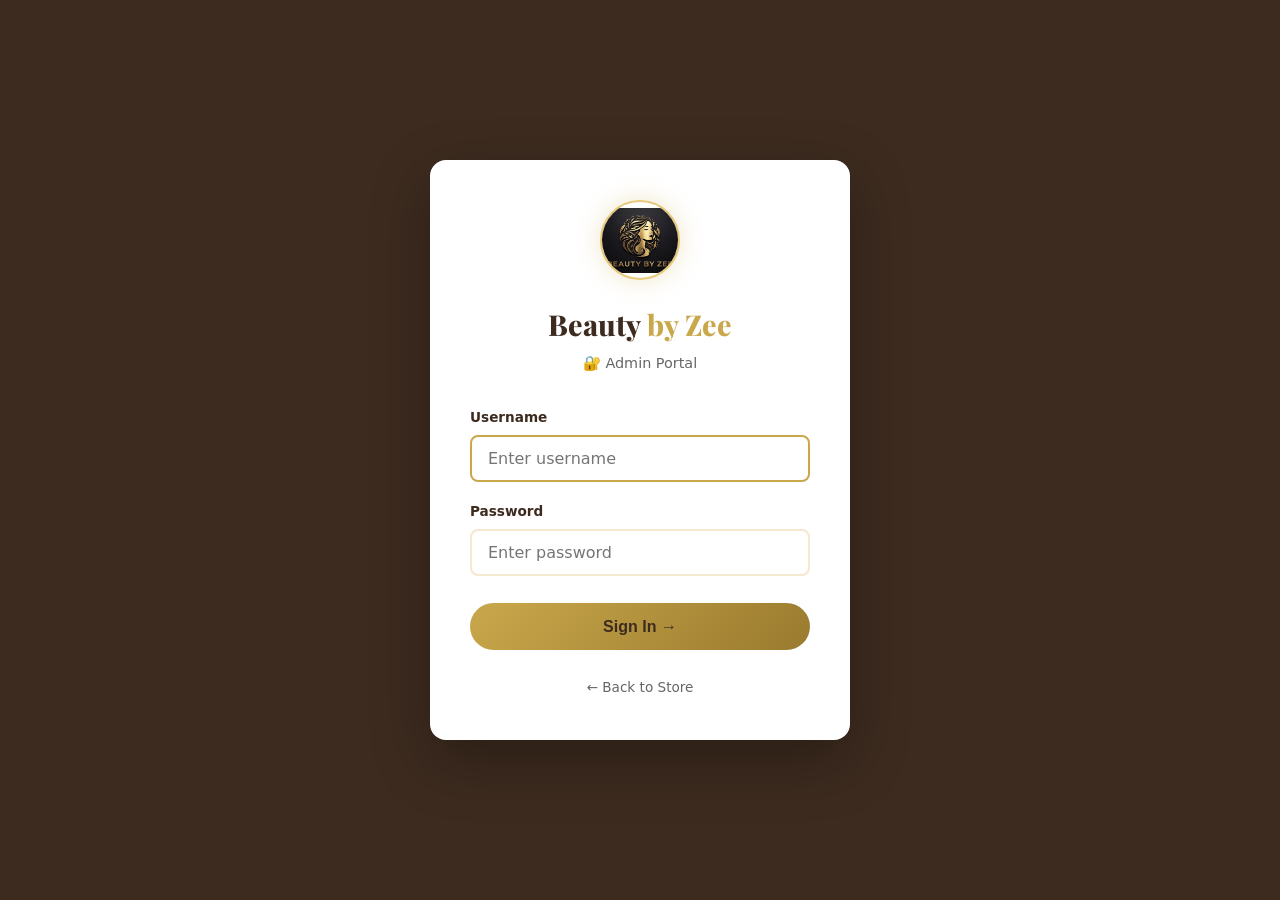
<file: admin/dashboard.html>
<!DOCTYPE html>
<html lang="en">
<head>
  <meta charset="UTF-8">
  <meta name="viewport" content="width=device-width, initial-scale=1.0">
  <title>Admin Dashboard — Beauty by Zee</title>
  <link rel="icon" href="../images/icon-32.png">
  <link rel="stylesheet" href="../css/style.css">
  <link href="https://fonts.googleapis.com/css2?family=Playfair+Display:wght@700;800&display=swap" rel="stylesheet">
  <style>
    .supabase-status {
      display: inline-flex; align-items: center; gap: 0.4rem;
      font-size: 0.8rem; padding: 0.3rem 0.8rem;
      border-radius: 20px; font-weight: 600;
    }
    .status-local { background:#fff3cd;color:#856404; }
    .status-cloud { background:#d4edda;color:#155724; }
    .status-dot   { width:8px;height:8px;border-radius:50%;background:currentColor; }

    /* TABS */
    .admin-tabs { display:flex;gap:0;border-bottom:2px solid rgba(201,168,76,0.3);margin-bottom:1.5rem; }
    .admin-tab {
      padding:0.75rem 1.4rem;cursor:pointer;font-weight:600;font-size:0.9rem;
      color:var(--text-light);border:none;background:none;
      border-bottom:3px solid transparent;margin-bottom:-2px;transition:all 0.2s;
    }
    .admin-tab.active { color:var(--gold-dark);border-bottom-color:var(--gold-dark); }
    .admin-tab:hover:not(.active) { color:var(--brown); }
    .tab-panel { display:none; }
    .tab-panel.active { display:block; }

    /* PRODUCT MANAGE CARDS */
    .manage-grid { display:flex;flex-direction:column;gap:0.8rem; }
    .manage-card {
      display:flex;align-items:center;gap:1rem;
      background:#fff;border:1px solid rgba(201,168,76,0.2);
      border-radius:12px;padding:0.8rem 1rem;
    }
    .manage-card img {
      width:68px;height:68px;object-fit:cover;border-radius:8px;flex-shrink:0;
      background:#f0e8d8;
    }
    .manage-card .mc-info { flex:1;min-width:0; }
    .manage-card .mc-name { font-weight:700;font-size:0.9rem;color:var(--brown); }
    .manage-card .mc-meta { font-size:0.75rem;color:var(--text-light);margin-top:0.15rem; }
    .manage-card .mc-price { font-size:0.82rem;font-weight:700;color:var(--gold-dark);margin-top:0.2rem; }
    .mc-actions { display:flex;flex-direction:column;gap:0.4rem;flex-shrink:0; }
    .btn-edit {
      background:#fff8e8;border:1px solid rgba(201,168,76,0.4);color:var(--brown);
      border-radius:7px;padding:0.35rem 0.7rem;font-size:0.78rem;cursor:pointer;font-weight:600;
    }
    .btn-edit:hover { background:#fdf0d0; }
    .btn-del {
      background:#fff0f0;border:1px solid #ffcccc;color:#c0392b;
      border-radius:7px;padding:0.35rem 0.7rem;font-size:0.78rem;cursor:pointer;font-weight:600;
    }
    .btn-del:hover { background:#ffe0e0; }
    .default-tag {
      font-size:0.65rem;background:rgba(201,168,76,0.15);color:var(--gold-dark);
      border-radius:4px;padding:0.1rem 0.4rem;font-weight:600;margin-left:0.4rem;
    }

    /* EDIT MODAL */
    .edit-modal-overlay {
      position:fixed;inset:0;background:rgba(0,0,0,0.6);z-index:1000;
      display:none;align-items:center;justify-content:center;padding:1rem;
    }
    .edit-modal-overlay.open { display:flex; }
    .edit-modal {
      background:#fff;border-radius:16px;padding:1.5rem;width:100%;max-width:520px;
      max-height:90vh;overflow-y:auto;
    }
    .edit-modal h3 {
      font-family:'Playfair Display',serif;color:var(--brown);
      margin-bottom:1.2rem;font-size:1.1rem;
    }
    .form-field { display:flex;flex-direction:column;gap:0.3rem;margin-bottom:0.9rem; }
    .form-field label { font-size:0.8rem;font-weight:600;color:var(--text-light); }
    .form-field input,.form-field select,.form-field textarea {
      padding:0.6rem 0.9rem;border:1.5px solid rgba(201,168,76,0.3);
      border-radius:8px;font-size:0.9rem;color:var(--brown);background:#fdf6ec;
      transition:border 0.2s;font-family:inherit;width:100%;box-sizing:border-box;
    }
    .form-field input:focus,.form-field select:focus,.form-field textarea:focus {
      outline:none;border-color:var(--gold-dark);
    }
    .form-field textarea { resize:vertical;min-height:70px; }
    .form-row { display:grid;grid-template-columns:1fr 1fr;gap:1rem; }
    @media(max-width:500px){.form-row{grid-template-columns:1fr;}}

    /* image upload in modal */
    .upload-area {
      border:2px dashed rgba(201,168,76,0.4);border-radius:12px;padding:1rem;
      text-align:center;cursor:pointer;transition:all 0.2s;background:#fdf6ec;position:relative;
    }
    .upload-area:hover,.upload-area.drag-over{border-color:var(--gold-dark);background:#fdf0d8;}
    .upload-area input[type=file]{position:absolute;inset:0;opacity:0;cursor:pointer;width:100%;height:100%;}
    .upload-preview{width:100%;max-height:160px;object-fit:cover;border-radius:8px;display:none;margin-top:0.6rem;}
    .upload-progress{height:4px;background:rgba(201,168,76,0.2);border-radius:2px;margin-top:0.6rem;display:none;overflow:hidden;}
    .upload-progress-bar{height:100%;background:var(--gold-dark);border-radius:2px;transition:width 0.3s;width:0%;}
    .upload-status{font-size:0.78rem;margin-top:0.3rem;display:none;}

    .modal-btns { display:flex;gap:0.8rem;margin-top:1rem; }
    .btn-save-edit {
      flex:1;background:linear-gradient(135deg,var(--gold-dark),#e8c97a);
      color:#fff;border:none;padding:0.75rem 1rem;border-radius:25px;
      font-weight:700;font-size:0.95rem;cursor:pointer;
    }
    .btn-save-edit:disabled{opacity:0.5;cursor:not-allowed;}
    .btn-cancel-edit {
      flex:0 0 auto;background:#f5f5f5;border:none;padding:0.75rem 1.2rem;
      border-radius:25px;font-weight:600;font-size:0.9rem;cursor:pointer;color:#666;
    }

    /* ADD PRODUCT FORM */
    .add-product-form {
      background:#fff;border:1px solid rgba(201,168,76,0.25);
      border-radius:16px;padding:1.5rem;margin-bottom:1.5rem;
    }
    .add-product-form h3 {
      font-family:'Playfair Display',serif;color:var(--brown);
      margin-bottom:1.2rem;font-size:1.1rem;
    }
    .btn-add-product {
      background:linear-gradient(135deg,var(--gold-dark),#e8c97a);
      color:#fff;border:none;padding:0.75rem 2rem;
      border-radius:25px;font-weight:700;font-size:0.95rem;
      cursor:pointer;transition:opacity 0.2s;width:100%;margin-top:0.5rem;
    }
    .btn-add-product:hover{opacity:0.9;}
    .btn-add-product:disabled{opacity:0.5;cursor:not-allowed;}

    .admin-saved-msg {
      padding:0.8rem 1rem;border-radius:10px;margin-bottom:1rem;
      display:none;font-size:0.9rem;font-weight:600;
    }
    .admin-dash-logo{display:flex;align-items:center;gap:0.8rem;}
    .admin-dash-logo img{width:42px;height:42px;border-radius:50%;object-fit:contain;}
  </style>
</head>
<body>

<div class="admin-dash">
  <div class="admin-topbar">
    <div class="admin-dash-logo" style="margin:0">
      <img src="../images/logo.jpg" alt="Logo">
      <span style="color:#c9a84c;font-size:1rem;font-family:'Playfair Display',serif">Admin Dashboard</span>
    </div>
    <div style="display:flex;align-items:center;gap:0.8rem;flex-wrap:wrap">
      <span class="supabase-status" id="syncStatus"><span class="status-dot"></span> Loading...</span>
      <a href="../index.html" target="_blank" style="color:rgba(255,255,255,0.7);font-size:0.82rem;text-decoration:none">View Store ↗</a>
      <button class="admin-logout" id="logoutBtn">Logout</button>
    </div>
  </div>

  <div class="admin-content">
    <div class="admin-title">Manage Store</div>
    <div id="savedMsg" class="admin-saved-msg"></div>

    <div class="admin-tabs">
      <button class="admin-tab active" data-tab="manage">🛍 All Products</button>
      <button class="admin-tab" data-tab="add">➕ Add Product</button>
      <button class="admin-tab" data-tab="menu">🖼 Menu Generator</button>
    </div>

    <!-- ===== TAB: ALL PRODUCTS ===== -->
    <div class="tab-panel active" id="tab-manage">
      <div class="admin-subtitle" style="margin-bottom:1rem">
        Edit name, description, price, image or badge — or delete any product. Changes sync to all customers.
      </div>
      <div style="margin-bottom:1rem">
        <button class="save-btn" id="savePricesBtn">💾 Save All Prices</button>
      </div>
      <div class="manage-grid" id="manageGrid"></div>
    </div>

    <!-- ===== TAB: ADD PRODUCT ===== -->
    <div class="tab-panel" id="tab-add">
      <div class="add-product-form">
        <h3>➕ Add New Product</h3>
        <div class="form-row">
          <div class="form-field">
            <label>Product Name *</label>
            <input type="text" id="newName" placeholder="e.g. Rose Hip Oil">
          </div>
          <div class="form-field">
            <label>Category *</label>
            <select id="newCategory">
              <option value="">Select category…</option>
              <option>Face Care</option>
              <option>Body Care</option>
              <option>Natural Rituals</option>
              <option>Sets & Combos</option>
            </select>
          </div>
        </div>
        <div class="form-field">
          <label>Description</label>
          <textarea id="newDesc" placeholder="Short product description…"></textarea>
        </div>
        <div class="form-row">
          <div class="form-field">
            <label>Price (₦)</label>
            <input type="number" id="newPrice" placeholder="0" min="0" step="50">
          </div>
          <div class="form-field">
            <label>Badge (optional)</label>
            <input type="text" id="newBadge" placeholder="e.g. New, Bestseller">
          </div>
        </div>
        <div class="form-field">
          <label>Product Image *</label>
          <div class="upload-area" id="addUploadArea">
            <input type="file" id="addImageFile" accept="image/*">
            <div>📷</div>
            <p style="font-size:0.85rem;color:var(--text-light);margin:0.3rem 0 0">Click or drag & drop image</p>
            <p style="font-size:0.75rem;color:#aaa;margin:0.2rem 0 0">Auto-optimized via Cloudinary</p>
            <img class="upload-preview" id="addUploadPreview" alt="Preview">
            <div class="upload-progress" id="addUploadProgress"><div class="upload-progress-bar" id="addUploadBar"></div></div>
            <div class="upload-status" id="addUploadStatus"></div>
          </div>
        </div>
        <button class="btn-add-product" id="addProductBtn">➕ Add Product to Store</button>
      </div>
    </div>

    <!-- ===== TAB: MENU GENERATOR ===== -->
    <div class="tab-panel" id="tab-menu">
      <div class="admin-subtitle" style="margin-bottom:1rem">
        Generate a branded menu image with current prices — ready to post on WhatsApp Status or Instagram.
      </div>
      <div style="display:flex;gap:0.8rem;flex-wrap:wrap;margin-bottom:1.2rem;align-items:center">
        <button class="save-btn" id="generateMenuBtn" style="margin:0">🎨 Generate Menu Image</button>
        <a id="downloadMenuBtn" style="display:none;padding:0.6rem 1.2rem;border-radius:25px;background:linear-gradient(135deg,#2ecc71,#27ae60);color:#fff;font-weight:700;font-size:0.88rem;text-decoration:none;cursor:pointer">⬇️ Download Image</a>
      </div>
      <div id="menuPreviewWrap" style="display:none;max-width:480px">
        <p style="font-size:0.82rem;color:var(--text-light);margin-bottom:0.6rem">Preview — tap & hold on mobile to save, or click Download:</p>
        <canvas id="menuCanvas" style="width:100%;border-radius:12px;box-shadow:0 4px 20px rgba(0,0,0,0.15)"></canvas>
      </div>
    </div>

  </div>
</div>

<!-- ===== EDIT MODAL ===== -->
<div class="edit-modal-overlay" id="editModal">
  <div class="edit-modal">
    <h3 id="editModalTitle">✏️ Edit Product</h3>
    <input type="hidden" id="editId">
    <input type="hidden" id="editIsDefault">

    <div class="form-row">
      <div class="form-field">
        <label>Product Name *</label>
        <input type="text" id="editName" placeholder="Product name">
      </div>
      <div class="form-field">
        <label>Category *</label>
        <select id="editCategory">
          <option value="">Select…</option>
          <option>Face Care</option>
          <option>Body Care</option>
          <option>Natural Rituals</option>
          <option>Sets & Combos</option>
        </select>
      </div>
    </div>
    <div class="form-field">
      <label>Description</label>
      <textarea id="editDesc" placeholder="Description…"></textarea>
    </div>
    <div class="form-row">
      <div class="form-field">
        <label>Price (₦)</label>
        <input type="number" id="editPrice" placeholder="0" min="0" step="50">
      </div>
      <div class="form-field">
        <label>Badge (optional)</label>
        <input type="text" id="editBadge" placeholder="e.g. New">
      </div>
    </div>
    <div class="form-field">
      <label>Product Image (upload new to replace)</label>
      <div class="upload-area" id="editUploadArea">
        <input type="file" id="editImageFile" accept="image/*">
        <img id="editCurrentImg" style="width:100%;max-height:140px;object-fit:cover;border-radius:8px;display:block;margin-bottom:0.5rem" alt="Current image">
        <p style="font-size:0.8rem;color:var(--text-light);margin:0">Click to replace image</p>
        <div class="upload-progress" id="editUploadProgress"><div class="upload-progress-bar" id="editUploadBar"></div></div>
        <div class="upload-status" id="editUploadStatus"></div>
      </div>
    </div>

    <div class="modal-btns">
      <button class="btn-cancel-edit" onclick="closeEditModal()">Cancel</button>
      <button class="btn-save-edit" id="saveEditBtn">💾 Save Changes</button>
    </div>
  </div>
</div>

<script src="../data/products.js"></script>
<script src="../js/supabase.js"></script>
<script>
  if (localStorage.getItem('bbz_admin') !== 'true') window.location.href = 'login.html';
  document.getElementById('logoutBtn').addEventListener('click', () => {
    localStorage.removeItem('bbz_admin');
    window.location.href = 'login.html';
  });

  const statusEl = document.getElementById('syncStatus');
  if (SupabaseManager.isConfigured()) {
    statusEl.innerHTML = '<span class="status-dot"></span> ☁️ Cloud Sync Active';
    statusEl.className = 'supabase-status status-cloud';
  } else {
    statusEl.innerHTML = '<span class="status-dot"></span> Local Only';
    statusEl.className = 'supabase-status status-local';
  }

  // TABS
  document.querySelectorAll('.admin-tab').forEach(tab => {
    tab.addEventListener('click', () => {
      document.querySelectorAll('.admin-tab').forEach(t => t.classList.remove('active'));
      document.querySelectorAll('.tab-panel').forEach(p => p.classList.remove('active'));
      tab.classList.add('active');
      document.getElementById('tab-' + tab.dataset.tab).classList.add('active');
    });
  });

  let savedPrices = {};
  let customProducts = [];   // extra products added by admin
  let deletedDefaults = [];  // ids of default products hidden

  async function init() {
    [savedPrices, customProducts] = await Promise.all([
      SupabaseManager.loadPrices(),
      SupabaseManager.loadCustomProducts()
    ]);
    // load deleted defaults list
    try { deletedDefaults = JSON.parse(localStorage.getItem('bbz_deleted_defaults') || '[]'); } catch { deletedDefaults = []; }
    renderManageGrid();
  }

  // ===== ALL PRODUCTS GRID =====
  function allProducts() {
    const overrideIds = new Set(customProducts.filter(p => p._overridesDefault).map(p => p.id));
    const defaults = DEFAULT_PRODUCTS.filter(p => !deletedDefaults.includes(p.id) && !overrideIds.has(p.id));
    return [...defaults, ...customProducts];
  }

  function renderManageGrid() {
    const grid = document.getElementById('manageGrid');
    const products = allProducts();
    if (products.length === 0) {
      grid.innerHTML = '<div style="text-align:center;padding:2rem;color:var(--text-light)">No products. Add some!</div>';
      return;
    }
    grid.innerHTML = products.map(p => {
      const isDefault = DEFAULT_PRODUCTS.some(d => d.id === p.id);
      const price = savedPrices[p.id] !== undefined ? savedPrices[p.id] : (p.price || 0);
      return `
      <div class="manage-card" id="mc-${p.id}">
        <img src="${p.image}" alt="${p.name}" onerror="this.src='../images/placeholder.jpg'">
        <div class="mc-info">
          <div class="mc-name">${p.name}${isDefault ? '<span class="default-tag">default</span>' : ''}</div>
          <div class="mc-meta">${p.category}${p.badge ? ' · ' + p.badge : ''}</div>
          <div class="mc-price">${price > 0 ? '₦' + Number(price).toLocaleString() : 'Price on request'}</div>
        </div>
        <div class="mc-actions">
          <button class="btn-edit" onclick="openEditModal(${p.id})">✏️ Edit</button>
          <button class="btn-del" onclick="deleteProduct(${p.id}, ${isDefault})">🗑 Delete</button>
        </div>
      </div>`;
    }).join('');
  }

  // Quick save all prices from price inputs (if shown)
  document.getElementById('savePricesBtn').addEventListener('click', async () => {
    const btn = document.getElementById('savePricesBtn');
    btn.textContent = '⏳ Saving…'; btn.disabled = true;
    const result = await SupabaseManager.savePrices(savedPrices);
    showMsg(result.ok, result.msg);
    btn.textContent = '💾 Save All Prices'; btn.disabled = false;
  });

  // ===== EDIT MODAL =====
  let editImageUrl = '';

  window.openEditModal = function(id) {
    const p = allProducts().find(x => x.id === id);
    if (!p) return;
    const price = savedPrices[p.id] !== undefined ? savedPrices[p.id] : (p.price || 0);
    const isDefault = DEFAULT_PRODUCTS.some(d => d.id === p.id);

    document.getElementById('editId').value = id;
    document.getElementById('editIsDefault').value = isDefault ? '1' : '0';
    document.getElementById('editModalTitle').textContent = '✏️ Edit: ' + p.name;
    document.getElementById('editName').value = p.name;
    document.getElementById('editCategory').value = p.category;
    document.getElementById('editDesc').value = p.description || '';
    document.getElementById('editPrice').value = price || '';
    document.getElementById('editBadge').value = p.badge || '';
    document.getElementById('editCurrentImg').src = p.image;
    document.getElementById('editUploadProgress').style.display = 'none';
    document.getElementById('editUploadStatus').style.display = 'none';
    editImageUrl = p.image; // start with current image

    document.getElementById('editModal').classList.add('open');
    document.body.style.overflow = 'hidden';
  };

  window.closeEditModal = function() {
    document.getElementById('editModal').classList.remove('open');
    document.body.style.overflow = '';
  };

  // Replace image in edit modal
  document.getElementById('editImageFile').addEventListener('change', function() {
    if (this.files[0]) uploadEditImage(this.files[0]);
  });

  async function uploadEditImage(file) {
    const progress = document.getElementById('editUploadProgress');
    const bar = document.getElementById('editUploadBar');
    const status = document.getElementById('editUploadStatus');
    progress.style.display = 'block'; status.style.display = 'block';
    status.style.color = '#856404'; status.textContent = '⏳ Uploading…';
    editImageUrl = '';
    try {
      const result = await SupabaseManager.uploadImage(file, pct => { bar.style.width = pct + '%'; });
      editImageUrl = result.url;
      document.getElementById('editCurrentImg').src = editImageUrl;
      bar.style.width = '100%';
      status.style.color = '#155724'; status.textContent = '✅ Image updated!';
    } catch(e) {
      status.style.color = '#721c24'; status.textContent = '❌ ' + e.message;
    }
  }

  document.getElementById('saveEditBtn').addEventListener('click', async () => {
    const id = parseInt(document.getElementById('editId').value);
    const isDefault = document.getElementById('editIsDefault').value === '1';
    const name = document.getElementById('editName').value.trim();
    const category = document.getElementById('editCategory').value;
    const desc = document.getElementById('editDesc').value.trim();
    const price = parseFloat(document.getElementById('editPrice').value) || 0;
    const badge = document.getElementById('editBadge').value.trim() || null;

    if (!name) return showMsg(false, 'Please enter a product name.');
    if (!category) return showMsg(false, 'Please select a category.');

    const btn = document.getElementById('saveEditBtn');
    btn.disabled = true; btn.textContent = '⏳ Saving…';

    // Update price
    savedPrices[id] = price;

    if (isDefault) {
      // Store default overrides in customProducts (use same id to override)
      const existingOverride = customProducts.findIndex(p => p.id === id);
      const updated = { id, name, description: desc, category, image: editImageUrl, price, badge, _overridesDefault: true };
      if (existingOverride >= 0) customProducts[existingOverride] = updated;
      else customProducts.push(updated);
    } else {
      const idx = customProducts.findIndex(p => p.id === id);
      if (idx >= 0) customProducts[idx] = { ...customProducts[idx], name, description: desc, category, image: editImageUrl, price, badge };
    }

    const [pr, cr] = await Promise.all([
      SupabaseManager.savePrices(savedPrices),
      SupabaseManager.saveCustomProducts(customProducts)
    ]);

    closeEditModal();
    showMsg(pr.ok, `"${name}" updated! ✅`);
    renderManageGrid();
    btn.disabled = false; btn.textContent = '💾 Save Changes';
  });

  // ===== DELETE PRODUCT =====
  window.deleteProduct = async function(id, isDefault) {
    const p = allProducts().find(x => x.id === id);
    if (!confirm(`Remove "${p?.name}" from your store?`)) return;

    if (isDefault) {
      // Hide default product
      deletedDefaults.push(id);
      try { localStorage.setItem('bbz_deleted_defaults', JSON.stringify(deletedDefaults)); } catch {}
      // Also remove any override
      customProducts = customProducts.filter(p => p.id !== id);
    } else {
      customProducts = customProducts.filter(p => p.id !== id);
    }
    delete savedPrices[id];

    await Promise.all([
      SupabaseManager.savePrices(savedPrices),
      SupabaseManager.saveCustomProducts(customProducts)
    ]);

    showMsg(true, 'Product removed from store.');
    renderManageGrid();
  };

  // ===== ADD NEW PRODUCT =====
  let addImageUrl = '';

  document.getElementById('addImageFile').addEventListener('change', function() {
    if (this.files[0]) {
      const reader = new FileReader();
      reader.onload = e => {
        const prev = document.getElementById('addUploadPreview');
        prev.src = e.target.result; prev.style.display = 'block';
      };
      reader.readAsDataURL(this.files[0]);
      uploadAddImage(this.files[0]);
    }
  });

  async function uploadAddImage(file) {
    const progress = document.getElementById('addUploadProgress');
    const bar = document.getElementById('addUploadBar');
    const status = document.getElementById('addUploadStatus');
    progress.style.display = 'block'; status.style.display = 'block';
    status.style.color = '#856404'; status.textContent = '⏳ Uploading…';
    addImageUrl = '';
    try {
      const result = await SupabaseManager.uploadImage(file, pct => { bar.style.width = pct + '%'; });
      addImageUrl = result.url;
      bar.style.width = '100%';
      status.style.color = '#155724'; status.textContent = '✅ Image uploaded!';
    } catch(e) {
      status.style.color = '#721c24'; status.textContent = '❌ ' + e.message;
    }
  }

  document.getElementById('addProductBtn').addEventListener('click', async () => {
    const name = document.getElementById('newName').value.trim();
    const category = document.getElementById('newCategory').value;
    const desc = document.getElementById('newDesc').value.trim();
    const price = parseFloat(document.getElementById('newPrice').value) || 0;
    const badge = document.getElementById('newBadge').value.trim() || null;

    if (!name) return showMsg(false, 'Please enter a product name.');
    if (!category) return showMsg(false, 'Please select a category.');
    if (!addImageUrl) return showMsg(false, 'Please upload a product image first.');

    const btn = document.getElementById('addProductBtn');
    btn.disabled = true; btn.textContent = '⏳ Adding…';

    const newId = Date.now();
    customProducts.push({ id: newId, name, description: desc, category, image: addImageUrl, price, badge });
    savedPrices[newId] = price;

    const [pr, cr] = await Promise.all([
      SupabaseManager.savePrices(savedPrices),
      SupabaseManager.saveCustomProducts(customProducts)
    ]);

    if (cr.ok) {
      showMsg(true, `"${name}" added to store! ✅`);
      document.getElementById('newName').value = '';
      document.getElementById('newCategory').value = '';
      document.getElementById('newDesc').value = '';
      document.getElementById('newPrice').value = '';
      document.getElementById('newBadge').value = '';
      document.getElementById('addUploadPreview').style.display = 'none';
      document.getElementById('addUploadProgress').style.display = 'none';
      document.getElementById('addUploadStatus').style.display = 'none';
      document.getElementById('addImageFile').value = '';
      addImageUrl = '';
      renderManageGrid();
      // Switch to manage tab
      document.querySelectorAll('.admin-tab').forEach(t => t.classList.remove('active'));
      document.querySelectorAll('.tab-panel').forEach(p => p.classList.remove('active'));
      document.querySelector('[data-tab="manage"]').classList.add('active');
      document.getElementById('tab-manage').classList.add('active');
    } else {
      showMsg(false, cr.msg);
    }
    btn.disabled = false; btn.textContent = '➕ Add Product to Store';
    window.scrollTo({ top: 0, behavior: 'smooth' });
  });

  // ESC closes modal
  document.addEventListener('keydown', e => { if (e.key === 'Escape') closeEditModal(); });
  document.getElementById('editModal').addEventListener('click', e => {
    if (e.target === document.getElementById('editModal')) closeEditModal();
  });

  function showMsg(ok, msg) {
    const el = document.getElementById('savedMsg');
    el.textContent = (ok ? '✅ ' : '⚠️ ') + msg;
    el.style.display = 'block';
    el.style.background = ok ? '#d4edda' : '#fff3cd';
    el.style.color = ok ? '#155724' : '#856404';
    clearTimeout(el._t);
    el._t = setTimeout(() => { el.style.display = 'none'; }, 5000);
  }

  init();

  // ===== MENU GENERATOR =====
  document.getElementById('generateMenuBtn').addEventListener('click', generateMenu);

  function generateMenu() {
    const products = allProducts();
    const prices = savedPrices;

    // Group by category
    const categories = {};
    products.forEach(p => {
      const price = prices[p.id] !== undefined ? prices[p.id] : (p.price || 0);
      if (!categories[p.category]) categories[p.category] = [];
      categories[p.category].push({ name: p.name, price });
    });

    const canvas = document.getElementById('menuCanvas');
    const W = 1080;
    const PAD = 70;           // side padding
    const HEADER_H = 260;     // logo + brand + tagline + divider
    const CAT_LABEL_H = 70;   // height for each category label block
    const ITEM_H = 56;        // height per item row
    const CAT_BOTTOM_GAP = 24;// gap after last item in a category
    const FOOTER_H = 150;     // footer area height
    const TOP_PAD = 30;

    // Calculate total height precisely
    let contentH = 0;
    const catKeys = Object.keys(categories);
    catKeys.forEach(cat => {
      contentH += CAT_LABEL_H;
      contentH += categories[cat].length * ITEM_H;
      contentH += CAT_BOTTOM_GAP;
    });
    const H = TOP_PAD + HEADER_H + contentH + FOOTER_H;

    canvas.width = W;
    canvas.height = H;
    const ctx = canvas.getContext('2d');

    // Background gradient
    const bg = ctx.createLinearGradient(0, 0, 0, H);
    bg.addColorStop(0, '#1a0f08');
    bg.addColorStop(0.4, '#3d2b1f');
    bg.addColorStop(1, '#1a0f08');
    ctx.fillStyle = bg;
    ctx.fillRect(0, 0, W, H);

    // Top gold border
    ctx.fillStyle = '#c9a84c';
    ctx.fillRect(0, 0, W, 5);
    ctx.fillRect(0, H - 5, W, 5);

    // Decorative gold corner lines
    const drawCorner = (x, y, dx, dy) => {
      ctx.strokeStyle = 'rgba(201,168,76,0.5)';
      ctx.lineWidth = 2;
      ctx.beginPath(); ctx.moveTo(x, y); ctx.lineTo(x + dx * 60, y); ctx.stroke();
      ctx.beginPath(); ctx.moveTo(x, y); ctx.lineTo(x, y + dy * 60); ctx.stroke();
    };
    drawCorner(20, 20, 1, 1); drawCorner(W-20, 20, -1, 1);
    drawCorner(20, H-20, 1, -1); drawCorner(W-20, H-20, -1, -1);

    // ---- HEADER ----
    // Logo circle placeholder
    ctx.save();
    ctx.beginPath();
    ctx.arc(W/2, 85, 55, 0, Math.PI * 2);
    ctx.fillStyle = 'rgba(201,168,76,0.15)';
    ctx.fill();
    ctx.strokeStyle = '#c9a84c';
    ctx.lineWidth = 2.5;
    ctx.stroke();
    ctx.restore();

    // Load logo image
    const logoImg = new Image();
    logoImg.crossOrigin = 'anonymous';
    logoImg.src = '../images/logo.jpg';

    const drawAll = () => {
      ctx.clearRect(0, 0, W, H);

      // ---- BACKGROUND ----
      const bg = ctx.createLinearGradient(0, 0, 0, H);
      bg.addColorStop(0,   '#1a0f08');
      bg.addColorStop(0.5, '#2e1e12');
      bg.addColorStop(1,   '#1a0f08');
      ctx.fillStyle = bg;
      ctx.fillRect(0, 0, W, H);

      // Gold border top/bottom
      ctx.fillStyle = '#c9a84c';
      ctx.fillRect(0, 0, W, 6);
      ctx.fillRect(0, H - 6, W, 6);

      // Corner accents
      const corner = (x, y, sx, sy) => {
        ctx.strokeStyle = 'rgba(201,168,76,0.45)';
        ctx.lineWidth = 2.5;
        ctx.beginPath(); ctx.moveTo(x, y); ctx.lineTo(x + sx*80, y); ctx.stroke();
        ctx.beginPath(); ctx.moveTo(x, y); ctx.lineTo(x, y + sy*80); ctx.stroke();
      };
      corner(22, 22, 1, 1); corner(W-22, 22, -1, 1);
      corner(22, H-22, 1, -1); corner(W-22, H-22, -1, -1);

      // ---- HEADER: Logo circle ----
      const logoY = TOP_PAD + 68;
      ctx.save();
      ctx.beginPath();
      ctx.arc(W/2, logoY, 60, 0, Math.PI*2);
      ctx.strokeStyle = '#c9a84c';
      ctx.lineWidth = 3;
      ctx.stroke();
      // Try clip & draw logo (already loaded)
      ctx.beginPath();
      ctx.arc(W/2, logoY, 57, 0, Math.PI*2);
      ctx.clip();
      try { ctx.drawImage(logoImg, W/2-57, logoY-57, 114, 114); } catch(e) {}
      ctx.restore();

      // Brand name
      ctx.fillStyle = '#c9a84c';
      ctx.font = 'bold 68px Georgia, serif';
      ctx.textAlign = 'center';
      ctx.fillText('Beauty by Zee', W/2, TOP_PAD + 170);

      // Subtitle bar
      const subY = TOP_PAD + 200;
      ctx.fillStyle = 'rgba(201,168,76,0.12)';
      ctx.fillRect(PAD, subY - 24, W - PAD*2, 36);
      ctx.fillStyle = 'rgba(255,255,255,0.5)';
      ctx.font = '500 24px Georgia, serif';
      ctx.textAlign = 'center';
      ctx.fillText('PRODUCT MENU & PRICE LIST', W/2, subY);

      // Divider below header
      const divY = TOP_PAD + HEADER_H - 10;
      const grad = ctx.createLinearGradient(PAD, 0, W-PAD, 0);
      grad.addColorStop(0, 'transparent');
      grad.addColorStop(0.5, '#c9a84c');
      grad.addColorStop(1, 'transparent');
      ctx.strokeStyle = grad;
      ctx.lineWidth = 1.5;
      ctx.beginPath(); ctx.moveTo(PAD, divY); ctx.lineTo(W-PAD, divY); ctx.stroke();

      // ---- CATEGORIES & ITEMS ----
      let y = TOP_PAD + HEADER_H + 10;

      catKeys.forEach((cat, ci) => {
        // Category label row
        const labelY = y + 44;
        // Category background strip
        ctx.fillStyle = 'rgba(201,168,76,0.14)';
        ctx.fillRect(PAD, y + 8, W - PAD*2, 46);
        // Category left accent line
        ctx.fillStyle = '#c9a84c';
        ctx.fillRect(PAD, y + 8, 4, 46);

        ctx.fillStyle = '#e8c97a';
        ctx.font = 'bold 28px Georgia, serif';
        ctx.textAlign = 'left';
        ctx.fillText(cat.toUpperCase(), PAD + 20, labelY);
        y += CAT_LABEL_H;

        // Items
        categories[cat].forEach((item, ii) => {
          const rowY = y;
          const textY = rowY + 36;

          // Alternating row
          if (ii % 2 === 0) {
            ctx.fillStyle = 'rgba(255,255,255,0.03)';
            ctx.fillRect(PAD, rowY, W - PAD*2, ITEM_H);
          }

          // Item name
          ctx.fillStyle = 'rgba(255,255,255,0.88)';
          ctx.font = '30px Georgia, serif';
          ctx.textAlign = 'left';
          ctx.fillText(item.name, PAD + 20, textY);

          // Price
          const priceStr = item.price > 0 ? 'N' + Number(item.price).toLocaleString() : 'On Request';
          ctx.fillStyle = item.price > 0 ? '#e8c97a' : 'rgba(255,255,255,0.35)';
          ctx.font = item.price > 0 ? 'bold 30px Georgia, serif' : '26px Georgia, serif';
          ctx.textAlign = 'right';
          ctx.fillText(priceStr, W - PAD - 20, textY);

          // Dot leader between name and price
          const nameW = ctx.measureText(item.name).width;
          const priceW = ctx.measureText(priceStr).width;
          const dotStart = PAD + 20 + nameW + 16;
          const dotEnd   = W - PAD - 20 - priceW - 16;
          if (dotEnd > dotStart + 20) {
            ctx.fillStyle = 'rgba(201,168,76,0.25)';
            ctx.font = '18px monospace';
            ctx.textAlign = 'left';
            const dotStr = '. . . . . . . . . . . . . . . . . . . . . . . . . . . . . . . . . . . . . . . .';
            ctx.save();
            ctx.beginPath();
            ctx.rect(dotStart, rowY, dotEnd - dotStart, ITEM_H);
            ctx.clip();
            ctx.fillText(dotStr, dotStart, textY);
            ctx.restore();
          }

          // Bottom border on each item
          ctx.strokeStyle = 'rgba(201,168,76,0.08)';
          ctx.lineWidth = 1;
          ctx.setLineDash([]);
          ctx.beginPath();
          ctx.moveTo(PAD + 20, rowY + ITEM_H);
          ctx.lineTo(W - PAD - 20, rowY + ITEM_H);
          ctx.stroke();

          y += ITEM_H;
        });

        y += CAT_BOTTOM_GAP;
      });

      // ---- FOOTER ----
      const footerTop = H - FOOTER_H + 10;

      // Footer divider
      const fgrad = ctx.createLinearGradient(PAD, 0, W-PAD, 0);
      fgrad.addColorStop(0, 'transparent');
      fgrad.addColorStop(0.5, 'rgba(201,168,76,0.5)');
      fgrad.addColorStop(1, 'transparent');
      ctx.strokeStyle = fgrad;
      ctx.lineWidth = 1.5;
      ctx.beginPath(); ctx.moveTo(PAD, footerTop); ctx.lineTo(W-PAD, footerTop); ctx.stroke();

      // WhatsApp line
      ctx.fillStyle = 'rgba(255,255,255,0.65)';
      ctx.font = '26px Georgia, serif';
      ctx.textAlign = 'center';
      ctx.fillText('Order via WhatsApp: +234 806 702 3509', W/2, footerTop + 44);

      // Delivery line
      ctx.fillStyle = 'rgba(201,168,76,0.75)';
      ctx.font = '22px Georgia, serif';
      ctx.fillText('Free delivery within Kano State  |  Nationwide & International delivery available', W/2, footerTop + 82);

      // Instagram
      ctx.fillStyle = 'rgba(255,255,255,0.3)';
      ctx.font = '20px Georgia, serif';
      ctx.fillText('@skincare_products_by_zee', W/2, footerTop + 118);

      // Show download
      document.getElementById('menuPreviewWrap').style.display = 'block';
      const dlBtn = document.getElementById('downloadMenuBtn');
      dlBtn.style.display = 'inline-block';
      dlBtn.href = canvas.toDataURL('image/png');
      dlBtn.download = 'beauty-by-zee-menu.png';
      showMsg(true, 'Menu generated! Click Download Image to save.');
    };

    logoImg.onload = () => drawAll();
    logoImg.onerror = () => drawAll();
    // Trigger immediately in case image is cached
    if (logoImg.complete) drawAll();
  }

  function roundRect(ctx, x, y, w, h, r) {
    ctx.beginPath();
    ctx.moveTo(x + r, y);
    ctx.lineTo(x + w - r, y);
    ctx.quadraticCurveTo(x + w, y, x + w, y + r);
    ctx.lineTo(x + w, y + h - r);
    ctx.quadraticCurveTo(x + w, y + h, x + w - r, y + h);
    ctx.lineTo(x + r, y + h);
    ctx.quadraticCurveTo(x, y + h, x, y + h - r);
    ctx.lineTo(x, y + r);
    ctx.quadraticCurveTo(x, y, x + r, y);
    ctx.closePath();
  }
</script>
</body>
</html>
</file>
<file: css/style.css>
/* ===== Beauty by Zee - Main Stylesheet ===== */
:root {
  --gold: #c9a84c;
  --gold-light: #e8c97a;
  --gold-dark: #9a7a2e;
  --cream: #fdf6ec;
  --cream-dark: #f5e8d0;
  --brown: #3d2b1f;
  --brown-light: #6b4a35;
  --white: #ffffff;
  --gray: #f8f8f8;
  --text: #2d2d2d;
  --text-light: #666666;
  --shadow: 0 4px 20px rgba(0,0,0,0.1);
  --shadow-hover: 0 8px 32px rgba(201,168,76,0.25);
  --radius: 16px;
  --radius-sm: 8px;
  --transition: all 0.3s ease;
}

* { margin: 0; padding: 0; box-sizing: border-box; }

html { scroll-behavior: smooth; }

body {
  font-family: 'Segoe UI', system-ui, -apple-system, sans-serif;
  background: var(--cream);
  color: var(--text);
  line-height: 1.6;
  min-height: 100vh;
}

/* ===== HEADER ===== */
header {
  background: var(--brown);
  position: sticky;
  top: 0;
  z-index: 1000;
  box-shadow: 0 2px 20px rgba(0,0,0,0.3);
}

.header-inner {
  max-width: 1200px;
  margin: 0 auto;
  padding: 0 1rem;
  display: flex;
  align-items: center;
  justify-content: space-between;
  height: 64px;
}

.logo {
  display: flex;
  align-items: center;
  gap: 0.5rem;
  text-decoration: none;
}

.logo-text {
  font-size: 1.3rem;
  font-weight: 700;
  color: var(--gold);
  letter-spacing: 0.5px;
  line-height: 1.1;
}

.logo-sub {
  font-size: 0.65rem;
  color: var(--cream);
  letter-spacing: 2px;
  text-transform: uppercase;
  display: block;
}

nav {
  display: flex;
  align-items: center;
  gap: 0.5rem;
}

nav a {
  color: var(--cream);
  text-decoration: none;
  font-size: 0.9rem;
  padding: 0.4rem 0.8rem;
  border-radius: var(--radius-sm);
  transition: var(--transition);
}

nav a:hover { background: rgba(201,168,76,0.2); color: var(--gold); }

.cart-btn {
  position: relative;
  background: var(--gold);
  color: var(--brown) !important;
  font-weight: 600;
  padding: 0.4rem 1rem !important;
  border-radius: 20px !important;
}

.cart-btn:hover { background: var(--gold-light) !important; }

.cart-count {
  position: absolute;
  top: -6px;
  right: -6px;
  background: #e74c3c;
  color: white;
  font-size: 0.65rem;
  font-weight: 700;
  width: 18px;
  height: 18px;
  border-radius: 50%;
  display: flex;
  align-items: center;
  justify-content: center;
  display: none;
}

.cart-count.visible { display: flex; }

/* ===== HERO ===== */
.hero {
  background: linear-gradient(135deg, var(--brown) 0%, #5c3d2e 50%, var(--brown-light) 100%);
  padding: 4rem 1rem;
  text-align: center;
  position: relative;
  overflow: hidden;
}

.hero::before {
  content: '';
  position: absolute;
  inset: 0;
  background: radial-gradient(ellipse at 50% 50%, rgba(201,168,76,0.15) 0%, transparent 70%);
}

.hero-content { position: relative; z-index: 1; max-width: 700px; margin: 0 auto; }

.hero-tagline {
  font-size: 0.8rem;
  letter-spacing: 4px;
  text-transform: uppercase;
  color: var(--gold);
  margin-bottom: 1rem;
}

.hero h1 {
  font-size: clamp(2rem, 6vw, 3.5rem);
  color: var(--white);
  font-weight: 800;
  margin-bottom: 1rem;
  line-height: 1.1;
}

.hero h1 span { color: var(--gold); }

.hero p {
  color: rgba(255,255,255,0.8);
  font-size: 1.1rem;
  margin-bottom: 2rem;
  max-width: 500px;
  margin-left: auto;
  margin-right: auto;
}

.hero-btns { display: flex; gap: 1rem; justify-content: center; flex-wrap: wrap; }

.btn-primary {
  background: linear-gradient(135deg, var(--gold), var(--gold-dark));
  color: var(--brown);
  border: none;
  padding: 0.8rem 2rem;
  border-radius: 50px;
  font-size: 1rem;
  font-weight: 700;
  cursor: pointer;
  text-decoration: none;
  display: inline-flex;
  align-items: center;
  gap: 0.4rem;
  transition: var(--transition);
  box-shadow: 0 4px 15px rgba(201,168,76,0.4);
}

.btn-primary:hover {
  transform: translateY(-2px);
  box-shadow: 0 6px 25px rgba(201,168,76,0.5);
}

.btn-outline {
  background: transparent;
  color: var(--white);
  border: 2px solid rgba(255,255,255,0.4);
  padding: 0.8rem 2rem;
  border-radius: 50px;
  font-size: 1rem;
  font-weight: 600;
  cursor: pointer;
  text-decoration: none;
  display: inline-flex;
  align-items: center;
  gap: 0.4rem;
  transition: var(--transition);
}

.btn-outline:hover { border-color: var(--gold); color: var(--gold); }

/* ===== FEATURES STRIP ===== */
.features-strip {
  background: var(--gold);
  padding: 0.8rem 1rem;
}

.features-inner {
  max-width: 1200px;
  margin: 0 auto;
  display: flex;
  justify-content: center;
  gap: 2rem;
  flex-wrap: wrap;
}

.feature-item {
  display: flex;
  align-items: center;
  gap: 0.4rem;
  color: var(--brown);
  font-size: 0.85rem;
  font-weight: 600;
}

/* ===== SECTION HEADERS ===== */
.section-header {
  text-align: center;
  margin-bottom: 2.5rem;
}

.section-label {
  font-size: 0.75rem;
  letter-spacing: 3px;
  text-transform: uppercase;
  color: var(--gold);
  display: block;
  margin-bottom: 0.5rem;
}

.section-header h2 {
  font-size: clamp(1.6rem, 4vw, 2.4rem);
  color: var(--brown);
  font-weight: 800;
}

.section-header p {
  color: var(--text-light);
  margin-top: 0.5rem;
  max-width: 500px;
  margin-left: auto;
  margin-right: auto;
}

/* ===== FILTER TABS ===== */
.filters {
  display: flex;
  gap: 0.5rem;
  flex-wrap: wrap;
  justify-content: center;
  margin-bottom: 2rem;
}

.filter-btn {
  padding: 0.5rem 1.2rem;
  border: 2px solid var(--cream-dark);
  background: white;
  color: var(--text-light);
  border-radius: 50px;
  font-size: 0.85rem;
  cursor: pointer;
  transition: var(--transition);
  font-weight: 500;
}

.filter-btn:hover, .filter-btn.active {
  background: var(--gold);
  border-color: var(--gold);
  color: var(--brown);
  font-weight: 700;
}

/* ===== PRODUCTS GRID ===== */
.products-section {
  padding: 4rem 1rem;
  max-width: 1200px;
  margin: 0 auto;
}

.products-grid {
  display: grid;
  grid-template-columns: repeat(auto-fill, minmax(260px, 1fr));
  gap: 1.5rem;
}

.product-card {
  background: white;
  border-radius: var(--radius);
  overflow: hidden;
  box-shadow: var(--shadow);
  transition: var(--transition);
  cursor: pointer;
  display: flex;
  flex-direction: column;
}

.product-card:hover {
  transform: translateY(-6px);
  box-shadow: var(--shadow-hover);
}

.product-img-wrap {
  position: relative;
  padding-top: 100%;
  overflow: hidden;
  background: var(--cream);
}

.product-img-wrap img {
  position: absolute;
  inset: 0;
  width: 100%;
  height: 100%;
  object-fit: cover;
  transition: transform 0.4s ease;
}

.product-card:hover .product-img-wrap img { transform: scale(1.06); }

.product-badge {
  position: absolute;
  top: 12px;
  left: 12px;
  background: var(--gold);
  color: var(--brown);
  font-size: 0.7rem;
  font-weight: 700;
  padding: 0.25rem 0.6rem;
  border-radius: 20px;
  text-transform: uppercase;
  letter-spacing: 0.5px;
}

.product-info { padding: 1.2rem; flex: 1; display: flex; flex-direction: column; }

.product-category {
  font-size: 0.72rem;
  text-transform: uppercase;
  letter-spacing: 1.5px;
  color: var(--gold-dark);
  font-weight: 600;
  margin-bottom: 0.3rem;
}

.product-name {
  font-size: 1.05rem;
  font-weight: 700;
  color: var(--brown);
  margin-bottom: 0.4rem;
  line-height: 1.3;
}

.product-desc {
  font-size: 0.82rem;
  color: var(--text-light);
  flex: 1;
  line-height: 1.5;
  margin-bottom: 1rem;
  display: -webkit-box;
  -webkit-line-clamp: 2;
  -webkit-box-orient: vertical;
  overflow: hidden;
}

.product-footer {
  display: flex;
  align-items: center;
  justify-content: space-between;
  gap: 0.5rem;
  margin-top: auto;
}

.product-price {
  font-size: 1.2rem;
  font-weight: 800;
  color: var(--brown);
}

.product-price.no-price {
  font-size: 0.85rem;
  color: var(--text-light);
  font-weight: 500;
}

.add-to-cart {
  background: linear-gradient(135deg, var(--gold), var(--gold-dark));
  color: var(--brown);
  border: none;
  padding: 0.5rem 1rem;
  border-radius: 50px;
  font-size: 0.85rem;
  font-weight: 700;
  cursor: pointer;
  transition: var(--transition);
  display: flex;
  align-items: center;
  gap: 0.3rem;
  white-space: nowrap;
}

.add-to-cart:hover {
  transform: scale(1.05);
  box-shadow: 0 4px 12px rgba(201,168,76,0.4);
}

.add-to-cart:disabled {
  background: #ccc;
  cursor: not-allowed;
  transform: none;
  box-shadow: none;
  color: #999;
}

/* ===== CART SIDEBAR ===== */
.cart-overlay {
  position: fixed;
  inset: 0;
  background: rgba(0,0,0,0.5);
  z-index: 2000;
  display: none;
  opacity: 0;
  transition: opacity 0.3s;
}

.cart-overlay.open { display: block; opacity: 1; }

.cart-sidebar {
  position: fixed;
  top: 0;
  right: -100%;
  width: min(420px, 100vw);
  height: 100vh;
  background: white;
  z-index: 2001;
  display: flex;
  flex-direction: column;
  transition: right 0.35s cubic-bezier(0.4,0,0.2,1);
  box-shadow: -4px 0 30px rgba(0,0,0,0.2);
}

.cart-sidebar.open { right: 0; }

.cart-header {
  padding: 1.2rem 1.5rem;
  background: var(--brown);
  color: white;
  display: flex;
  align-items: center;
  justify-content: space-between;
}

.cart-header h3 { font-size: 1.1rem; color: var(--gold); }

.cart-close {
  background: none;
  border: none;
  color: white;
  font-size: 1.5rem;
  cursor: pointer;
  padding: 0.2rem 0.5rem;
  line-height: 1;
  transition: color 0.2s;
}

.cart-close:hover { color: var(--gold); }

.cart-items { flex: 1; overflow-y: auto; padding: 1rem; }

.cart-empty {
  text-align: center;
  padding: 3rem 1rem;
  color: var(--text-light);
}

.cart-empty .cart-empty-icon { font-size: 3rem; margin-bottom: 1rem; }

.cart-item {
  display: flex;
  gap: 1rem;
  align-items: flex-start;
  padding: 0.8rem 0;
  border-bottom: 1px solid var(--cream-dark);
}

.cart-item img {
  width: 70px;
  height: 70px;
  object-fit: cover;
  border-radius: var(--radius-sm);
  flex-shrink: 0;
}

.cart-item-info { flex: 1; min-width: 0; }

.cart-item-name {
  font-size: 0.9rem;
  font-weight: 700;
  color: var(--brown);
  margin-bottom: 0.2rem;
}

.cart-item-price {
  font-size: 0.85rem;
  color: var(--gold-dark);
  font-weight: 600;
  margin-bottom: 0.5rem;
}

.qty-controls {
  display: flex;
  align-items: center;
  gap: 0.4rem;
}

.qty-btn {
  width: 26px;
  height: 26px;
  border: 1.5px solid var(--cream-dark);
  background: white;
  border-radius: 50%;
  cursor: pointer;
  font-size: 1rem;
  line-height: 1;
  display: flex;
  align-items: center;
  justify-content: center;
  transition: var(--transition);
}

.qty-btn:hover { background: var(--gold); border-color: var(--gold); color: var(--brown); }

.qty-num { font-size: 0.9rem; font-weight: 700; min-width: 20px; text-align: center; }

.cart-item-remove {
  background: none;
  border: none;
  color: #ccc;
  cursor: pointer;
  font-size: 1.1rem;
  padding: 0.2rem;
  transition: color 0.2s;
}

.cart-item-remove:hover { color: #e74c3c; }

.cart-footer {
  padding: 1.2rem 1.5rem;
  border-top: 2px solid var(--cream-dark);
  background: var(--cream);
}

.cart-total {
  display: flex;
  justify-content: space-between;
  font-size: 1.1rem;
  font-weight: 800;
  color: var(--brown);
  margin-bottom: 1rem;
}

.cart-total-amount { color: var(--gold-dark); }

.cart-note-label {
  font-size: 0.8rem;
  color: var(--text-light);
  margin-bottom: 0.4rem;
  display: block;
}

.cart-note {
  width: 100%;
  padding: 0.5rem 0.8rem;
  border: 1.5px solid var(--cream-dark);
  border-radius: var(--radius-sm);
  font-size: 0.85rem;
  resize: vertical;
  min-height: 60px;
  font-family: inherit;
  margin-bottom: 1rem;
}

.whatsapp-btn {
  width: 100%;
  background: #25D366;
  color: white;
  border: none;
  padding: 0.9rem;
  border-radius: 50px;
  font-size: 1rem;
  font-weight: 700;
  cursor: pointer;
  display: flex;
  align-items: center;
  justify-content: center;
  gap: 0.5rem;
  transition: var(--transition);
  box-shadow: 0 4px 15px rgba(37,211,102,0.3);
}

.whatsapp-btn:hover { background: #20bd5a; transform: translateY(-1px); }

.card-btn {
  width: 100%;
  padding: 0.75rem 1rem;
  border-radius: 25px;
  border: 2px solid var(--gold-dark);
  background: transparent;
  color: var(--gold-dark);
  font-weight: 700;
  font-size: 0.95rem;
  cursor: pointer;
  margin-top: 0.6rem;
  transition: all 0.2s;
  font-family: inherit;
}
.card-btn:hover { background: rgba(201,168,76,0.08); }

.delivery-info {
  background: rgba(201,168,76,0.1);
  border-left: 3px solid var(--gold-dark);
  border-radius: 8px;
  padding: 0.6rem 0.9rem;
  font-size: 0.82rem;
  color: var(--brown);
  margin-bottom: 0.8rem;
  line-height: 1.5;
}

/* ===== TOAST ===== */
.toast {
  position: fixed;
  bottom: 1.5rem;
  left: 50%;
  transform: translateX(-50%) translateY(100px);
  background: var(--brown);
  color: white;
  padding: 0.7rem 1.5rem;
  border-radius: 50px;
  font-size: 0.9rem;
  font-weight: 500;
  z-index: 3000;
  transition: transform 0.35s cubic-bezier(0.4,0,0.2,1);
  white-space: nowrap;
  box-shadow: 0 4px 20px rgba(0,0,0,0.3);
}

.toast.show { transform: translateX(-50%) translateY(0); }

.toast .t-icon { color: var(--gold); }

/* ===== CATEGORIES SECTION ===== */
.categories-section {
  padding: 3rem 1rem;
  background: white;
}

.categories-inner { max-width: 1200px; margin: 0 auto; }

.categories-grid {
  display: grid;
  grid-template-columns: repeat(auto-fit, minmax(200px, 1fr));
  gap: 1rem;
}

.cat-card {
  background: var(--cream);
  border-radius: var(--radius);
  padding: 1.5rem 1rem;
  text-align: center;
  cursor: pointer;
  border: 2px solid transparent;
  transition: var(--transition);
}

.cat-card:hover, .cat-card.active {
  border-color: var(--gold);
  background: var(--cream-dark);
  transform: translateY(-3px);
}

.cat-icon { font-size: 2.5rem; margin-bottom: 0.5rem; }
.cat-name { font-size: 1rem; font-weight: 700; color: var(--brown); }
.cat-count { font-size: 0.8rem; color: var(--text-light); margin-top: 0.2rem; }

/* ===== ABOUT STRIP ===== */
.about-strip {
  background: linear-gradient(135deg, var(--brown) 0%, #5c3d2e 100%);
  padding: 4rem 1rem;
  text-align: center;
}

.about-inner { max-width: 800px; margin: 0 auto; }

.about-strip h2 { color: var(--gold); font-size: clamp(1.6rem, 4vw, 2.2rem); margin-bottom: 1rem; }
.about-strip p { color: rgba(255,255,255,0.85); font-size: 1rem; line-height: 1.8; margin-bottom: 1.5rem; }

.about-stats { display: flex; gap: 2rem; justify-content: center; flex-wrap: wrap; margin-top: 2rem; }

.stat-item { text-align: center; }
.stat-num { font-size: 2rem; font-weight: 800; color: var(--gold); display: block; }
.stat-label { font-size: 0.8rem; color: rgba(255,255,255,0.7); letter-spacing: 1px; text-transform: uppercase; }

/* ===== FOOTER ===== */
footer {
  background: var(--brown);
  color: rgba(255,255,255,0.8);
  padding: 2.5rem 1rem 1.5rem;
  text-align: center;
}

.footer-inner { max-width: 1200px; margin: 0 auto; }

.footer-logo { font-size: 1.4rem; font-weight: 800; color: var(--gold); margin-bottom: 0.4rem; }
.footer-tagline { font-size: 0.85rem; color: rgba(255,255,255,0.6); margin-bottom: 1.5rem; }

.footer-contact {
  display: flex;
  gap: 1.5rem;
  justify-content: center;
  flex-wrap: wrap;
  margin-bottom: 1.5rem;
}

.footer-contact a {
  color: rgba(255,255,255,0.8);
  text-decoration: none;
  font-size: 0.9rem;
  display: flex;
  align-items: center;
  gap: 0.4rem;
  transition: color 0.2s;
}

.footer-contact a:hover { color: var(--gold); }

.footer-divider { border: none; border-top: 1px solid rgba(255,255,255,0.1); margin: 1rem 0; }

.footer-copy { font-size: 0.8rem; color: rgba(255,255,255,0.4); }

/* ===== ADMIN LOGIN ===== */
.admin-page {
  min-height: 100vh;
  background: linear-gradient(135deg, var(--brown) 0%, #3d2b1f 100%);
  display: flex;
  align-items: center;
  justify-content: center;
  padding: 1rem;
}

.admin-login-card {
  background: white;
  border-radius: var(--radius);
  padding: 2.5rem;
  width: 100%;
  max-width: 420px;
  box-shadow: 0 20px 60px rgba(0,0,0,0.3);
}

.admin-logo { text-align: center; margin-bottom: 2rem; }
.admin-logo h1 { font-size: 1.8rem; color: var(--brown); font-weight: 800; }
.admin-logo span { color: var(--gold); }
.admin-logo p { color: var(--text-light); font-size: 0.9rem; margin-top: 0.3rem; }

.form-group { margin-bottom: 1.2rem; }

.form-group label {
  display: block;
  font-size: 0.85rem;
  font-weight: 600;
  color: var(--brown);
  margin-bottom: 0.4rem;
}

.form-group input {
  width: 100%;
  padding: 0.75rem 1rem;
  border: 2px solid var(--cream-dark);
  border-radius: var(--radius-sm);
  font-size: 1rem;
  font-family: inherit;
  transition: border-color 0.2s;
  outline: none;
}

.form-group input:focus { border-color: var(--gold); }

.login-btn {
  width: 100%;
  background: linear-gradient(135deg, var(--gold), var(--gold-dark));
  color: var(--brown);
  border: none;
  padding: 0.9rem;
  border-radius: 50px;
  font-size: 1rem;
  font-weight: 700;
  cursor: pointer;
  transition: var(--transition);
  margin-top: 0.5rem;
}

.login-btn:hover { transform: translateY(-2px); box-shadow: 0 6px 20px rgba(201,168,76,0.4); }

.login-error {
  color: #e74c3c;
  font-size: 0.85rem;
  text-align: center;
  margin-top: 0.8rem;
  display: none;
}

/* ===== ADMIN DASHBOARD ===== */
.admin-dash {
  min-height: 100vh;
  background: var(--gray);
}

.admin-topbar {
  background: var(--brown);
  padding: 0 1.5rem;
  height: 60px;
  display: flex;
  align-items: center;
  justify-content: space-between;
  box-shadow: 0 2px 10px rgba(0,0,0,0.2);
}

.admin-topbar h1 { color: var(--gold); font-size: 1.1rem; }

.admin-logout {
  background: rgba(255,255,255,0.1);
  color: rgba(255,255,255,0.8);
  border: none;
  padding: 0.4rem 1rem;
  border-radius: 50px;
  cursor: pointer;
  font-size: 0.85rem;
  transition: background 0.2s;
}

.admin-logout:hover { background: rgba(255,255,255,0.2); }

.admin-content { max-width: 1100px; margin: 0 auto; padding: 2rem 1rem; }

.admin-title { font-size: 1.5rem; font-weight: 800; color: var(--brown); margin-bottom: 0.4rem; }
.admin-subtitle { color: var(--text-light); font-size: 0.9rem; margin-bottom: 2rem; }

.admin-save-bar {
  background: white;
  padding: 1rem 1.5rem;
  border-radius: var(--radius);
  margin-bottom: 1.5rem;
  display: flex;
  align-items: center;
  justify-content: space-between;
  box-shadow: var(--shadow);
  flex-wrap: wrap;
  gap: 1rem;
}

.admin-save-bar p { font-size: 0.9rem; color: var(--text-light); }

.save-btn {
  background: linear-gradient(135deg, var(--gold), var(--gold-dark));
  color: var(--brown);
  border: none;
  padding: 0.6rem 1.5rem;
  border-radius: 50px;
  font-size: 0.9rem;
  font-weight: 700;
  cursor: pointer;
  transition: var(--transition);
}

.save-btn:hover { transform: scale(1.03); box-shadow: 0 4px 12px rgba(201,168,76,0.4); }

.admin-products-grid {
  display: grid;
  grid-template-columns: repeat(auto-fill, minmax(280px, 1fr));
  gap: 1.2rem;
}

.admin-product-card {
  background: white;
  border-radius: var(--radius);
  padding: 1.2rem;
  box-shadow: var(--shadow);
  display: flex;
  gap: 1rem;
  align-items: flex-start;
  border: 2px solid transparent;
  transition: border-color 0.2s;
}

.admin-product-card:hover { border-color: var(--gold-light); }

.admin-product-card img {
  width: 80px;
  height: 80px;
  object-fit: cover;
  border-radius: var(--radius-sm);
  flex-shrink: 0;
}

.admin-product-info { flex: 1; min-width: 0; }

.admin-product-name {
  font-size: 0.95rem;
  font-weight: 700;
  color: var(--brown);
  margin-bottom: 0.2rem;
  line-height: 1.3;
}

.admin-product-cat {
  font-size: 0.75rem;
  color: var(--gold-dark);
  font-weight: 600;
  text-transform: uppercase;
  letter-spacing: 0.5px;
  margin-bottom: 0.6rem;
}

.price-input-wrap {
  display: flex;
  align-items: center;
  border: 2px solid var(--cream-dark);
  border-radius: var(--radius-sm);
  overflow: hidden;
  transition: border-color 0.2s;
}

.price-input-wrap:focus-within { border-color: var(--gold); }

.price-currency {
  padding: 0.4rem 0.6rem;
  background: var(--cream);
  color: var(--text-light);
  font-size: 0.9rem;
  font-weight: 600;
  border-right: 1px solid var(--cream-dark);
}

.price-input {
  flex: 1;
  border: none;
  outline: none;
  padding: 0.4rem 0.6rem;
  font-size: 0.95rem;
  font-family: inherit;
  min-width: 0;
}

.admin-saved-msg {
  display: none;
  background: #d4edda;
  color: #155724;
  padding: 0.8rem 1.2rem;
  border-radius: var(--radius-sm);
  margin-bottom: 1.5rem;
  font-size: 0.9rem;
  font-weight: 500;
}

/* ===== MOBILE BURGER ===== */
.burger {
  display: none;
  background: none;
  border: none;
  cursor: pointer;
  flex-direction: column;
  gap: 5px;
  padding: 4px;
}

.burger span {
  display: block;
  width: 24px;
  height: 2px;
  background: var(--gold);
  border-radius: 2px;
  transition: var(--transition);
}

/* ===== RESPONSIVE ===== */
@media (max-width: 768px) {
  .header-inner { padding: 0 1rem; }

  nav.desktop { display: none; }

  nav.desktop.open {
    display: flex;
    flex-direction: column;
    position: absolute;
    top: 64px;
    left: 0;
    right: 0;
    background: var(--brown);
    padding: 1rem;
    gap: 0;
    z-index: 999;
  }

  nav.desktop.open a { padding: 0.7rem 1rem; border-radius: 0; border-bottom: 1px solid rgba(255,255,255,0.1); }

  .burger { display: flex; }

  .hero { padding: 3rem 1rem; }

  .products-grid { grid-template-columns: repeat(auto-fill, minmax(165px, 1fr)); gap: 1rem; }

  .product-name { font-size: 0.9rem; }
  .product-desc { -webkit-line-clamp: 2; }
  .product-footer { flex-direction: column; align-items: flex-start; gap: 0.5rem; }
  .add-to-cart { width: 100%; justify-content: center; }

  .features-inner { gap: 1rem; }
  .feature-item { font-size: 0.75rem; }

  .admin-products-grid { grid-template-columns: 1fr; }
  .admin-save-bar { flex-direction: column; }

  .cart-sidebar { width: 100vw; }
}

@media (max-width: 480px) {
  .hero h1 { font-size: 1.8rem; }
  .products-grid { grid-template-columns: 1fr 1fr; gap: 0.75rem; }
  .product-info { padding: 0.8rem; }
}

/* ===== SCROLL TOP ===== */
.scroll-top {
  position: fixed;
  bottom: 1.5rem;
  right: 1.5rem;
  width: 44px;
  height: 44px;
  background: var(--gold);
  color: var(--brown);
  border: none;
  border-radius: 50%;
  cursor: pointer;
  font-size: 1.1rem;
  display: flex;
  align-items: center;
  justify-content: center;
  box-shadow: 0 4px 15px rgba(201,168,76,0.4);
  transition: var(--transition);
  opacity: 0;
  pointer-events: none;
  z-index: 999;
}

.scroll-top.visible { opacity: 1; pointer-events: auto; }
.scroll-top:hover { transform: translateY(-3px); }

/* ===== IMAGE MODAL ===== */
.modal-overlay {
  position: fixed;
  inset: 0;
  background: rgba(0,0,0,0.85);
  z-index: 3000;
  display: flex;
  align-items: center;
  justify-content: center;
  padding: 1rem;
  display: none;
}

.modal-overlay.open { display: flex; }

.modal-box {
  background: white;
  border-radius: var(--radius);
  max-width: 500px;
  width: 100%;
  overflow: hidden;
  position: relative;
}

.modal-img { width: 100%; display: block; max-height: 60vh; object-fit: cover; }

.modal-body { padding: 1.5rem; }

.modal-close {
  position: absolute;
  top: 0.6rem;
  right: 0.6rem;
  background: rgba(0,0,0,0.5);
  color: white;
  border: none;
  width: 32px;
  height: 32px;
  border-radius: 50%;
  cursor: pointer;
  font-size: 1rem;
  display: flex;
  align-items: center;
  justify-content: center;
}
</file>
<file: css/animations.css>
/* ===== Beauty by Zee — Spa Animations =====
   Lightweight: pure CSS, no JS library, GPU-accelerated (transform/opacity only)
   All durations tuned for elegance, not flashiness
========================================= */

/* ===== SPLASH / INTRO ===== */
@keyframes fadeInDown {
  from { opacity: 0; transform: translateY(-18px); }
  to   { opacity: 1; transform: translateY(0); }
}

@keyframes fadeInUp {
  from { opacity: 0; transform: translateY(22px); }
  to   { opacity: 1; transform: translateY(0); }
}

@keyframes fadeIn {
  from { opacity: 0; }
  to   { opacity: 1; }
}

@keyframes scaleIn {
  from { opacity: 0; transform: scale(0.88); }
  to   { opacity: 1; transform: scale(1); }
}

@keyframes slideInRight {
  from { opacity: 0; transform: translateX(30px); }
  to   { opacity: 1; transform: translateX(0); }
}

/* Shimmer loading skeleton */
@keyframes shimmer {
  0%   { background-position: -600px 0; }
  100% { background-position: 600px 0; }
}

/* Gentle float for hero logo */
@keyframes float {
  0%, 100% { transform: translateY(0px); }
  50%       { transform: translateY(-6px); }
}

/* Gold pulse ring for CTA */
@keyframes pulseRing {
  0%   { box-shadow: 0 0 0 0 rgba(201,168,76,0.5); }
  70%  { box-shadow: 0 0 0 12px rgba(201,168,76,0); }
  100% { box-shadow: 0 0 0 0 rgba(201,168,76,0); }
}

/* Petal drift — decorative only */
@keyframes petalDrift {
  0%   { opacity: 0; transform: translateY(-10px) rotate(0deg); }
  20%  { opacity: 1; }
  100% { opacity: 0; transform: translateY(80px) rotate(180deg) translateX(20px); }
}

/* Glow sweep on product cards */
@keyframes glowSweep {
  0%   { background-position: -300% center; }
  100% { background-position: 300% center; }
}

/* Stagger reveal for product grid */
@keyframes revealCard {
  from { opacity: 0; transform: translateY(28px) scale(0.97); }
  to   { opacity: 1; transform: translateY(0) scale(1); }
}

/* Cart badge bounce */
@keyframes badgePop {
  0%   { transform: scale(0.5); }
  65%  { transform: scale(1.3); }
  100% { transform: scale(1); }
}

/* Toast slide */
@keyframes toastSlideUp {
  from { transform: translateX(-50%) translateY(80px); opacity: 0; }
  to   { transform: translateX(-50%) translateY(0); opacity: 1; }
}

/* ===== SPLASH SCREEN ===== */
#splash {
  position: fixed;
  inset: 0;
  background: #1a0f08;
  display: flex;
  flex-direction: column;
  align-items: center;
  justify-content: center;
  z-index: 9999;
  transition: opacity 0.6s ease, visibility 0.6s ease;
}

#splash.hidden { opacity: 0; visibility: hidden; pointer-events: none; }

.splash-logo {
  width: 130px;
  height: 130px;
  object-fit: contain;
  border-radius: 50%;
  animation: scaleIn 0.7s cubic-bezier(0.34,1.56,0.64,1) forwards,
             float 4s ease-in-out 0.7s infinite;
  box-shadow: 0 0 40px rgba(201,168,76,0.4), 0 0 80px rgba(201,168,76,0.15);
}

.splash-title {
  color: #c9a84c;
  font-family: 'Playfair Display', Georgia, serif;
  font-size: 1.9rem;
  font-weight: 800;
  margin-top: 1.2rem;
  animation: fadeInUp 0.6s ease 0.5s both;
  letter-spacing: 1px;
}

.splash-tagline {
  color: rgba(255,255,255,0.55);
  font-size: 0.8rem;
  letter-spacing: 4px;
  text-transform: uppercase;
  margin-top: 0.4rem;
  animation: fadeIn 0.6s ease 0.9s both;
}

.splash-bar {
  width: 120px;
  height: 2px;
  background: rgba(201,168,76,0.2);
  border-radius: 2px;
  margin-top: 1.5rem;
  overflow: hidden;
  animation: fadeIn 0.5s ease 1s both;
}

.splash-bar-fill {
  height: 100%;
  width: 0%;
  background: linear-gradient(90deg, #c9a84c, #e8c97a);
  border-radius: 2px;
  animation: fillBar 1.4s ease 1s forwards;
}

@keyframes fillBar {
  to { width: 100%; }
}

/* ===== PAGE LOAD ANIMATIONS ===== */
header { animation: fadeInDown 0.5s ease 0.1s both; }

.hero-tagline  { animation: fadeInUp 0.5s ease 0.2s both; }
.hero h1       { animation: fadeInUp 0.6s ease 0.35s both; }
.hero p        { animation: fadeInUp 0.5s ease 0.5s both; }
.hero-btns     { animation: fadeInUp 0.5s ease 0.65s both; }
.features-strip { animation: fadeIn 0.6s ease 0.8s both; }

/* ===== SCROLL REVEAL ===== */
.reveal {
  opacity: 0;
  transform: translateY(28px);
  transition: opacity 0.55s ease, transform 0.55s ease;
}

.reveal.visible {
  opacity: 1;
  transform: translateY(0);
}

.reveal-left {
  opacity: 0;
  transform: translateX(-24px);
  transition: opacity 0.55s ease, transform 0.55s ease;
}
.reveal-left.visible { opacity: 1; transform: translateX(0); }

/* Stagger children */
.reveal-stagger > * {
  opacity: 0;
  transform: translateY(22px);
  transition: opacity 0.45s ease, transform 0.45s ease;
}
.reveal-stagger.visible > *:nth-child(1) { opacity:1; transform:none; transition-delay:0s; }
.reveal-stagger.visible > *:nth-child(2) { opacity:1; transform:none; transition-delay:0.08s; }
.reveal-stagger.visible > *:nth-child(3) { opacity:1; transform:none; transition-delay:0.16s; }
.reveal-stagger.visible > *:nth-child(4) { opacity:1; transform:none; transition-delay:0.24s; }
.reveal-stagger.visible > *:nth-child(5) { opacity:1; transform:none; transition-delay:0.32s; }

/* ===== PRODUCT CARDS ===== */
.product-card {
  animation: revealCard 0.5s ease both;
  animation-play-state: paused;
}

.product-card.in-view { animation-play-state: running; }

/* Stagger cards by index */
.product-card:nth-child(1) { animation-delay: 0s; }
.product-card:nth-child(2) { animation-delay: 0.06s; }
.product-card:nth-child(3) { animation-delay: 0.12s; }
.product-card:nth-child(4) { animation-delay: 0.18s; }
.product-card:nth-child(5) { animation-delay: 0.24s; }
.product-card:nth-child(6) { animation-delay: 0.3s; }
.product-card:nth-child(7) { animation-delay: 0.36s; }
.product-card:nth-child(8) { animation-delay: 0.42s; }

/* Gold sheen sweep on hover */
.product-img-wrap::after {
  content: '';
  position: absolute;
  inset: 0;
  background: linear-gradient(105deg,
    transparent 40%,
    rgba(255,255,255,0.18) 50%,
    transparent 60%
  );
  background-size: 200% 100%;
  background-position: 200% center;
  opacity: 0;
  transition: opacity 0.3s;
}

.product-card:hover .product-img-wrap::after {
  opacity: 1;
  animation: glowSweep 0.6s ease forwards;
}

/* ===== SKELETON LOADER ===== */
.skeleton {
  background: linear-gradient(90deg, #f0e8d8 25%, #fdf6ec 50%, #f0e8d8 75%);
  background-size: 600px 100%;
  animation: shimmer 1.4s infinite linear;
  border-radius: 8px;
}

/* ===== CTA PULSE ===== */
.btn-primary {
  animation: pulseRing 2.5s ease 2s infinite;
}

/* ===== LOGO FLOAT IN HEADER ===== */
.logo-img {
  width: 38px;
  height: 38px;
  object-fit: contain;
  border-radius: 50%;
  animation: float 5s ease-in-out infinite;
  transition: transform 0.3s;
}

.logo:hover .logo-img { transform: scale(1.08); animation-play-state: paused; }

/* ===== CART BADGE POP ===== */
.cart-count.visible { animation: badgePop 0.4s cubic-bezier(0.34,1.56,0.64,1); }

/* ===== CART SIDEBAR ===== */
.cart-sidebar { transition: right 0.38s cubic-bezier(0.4,0,0.2,1); }

/* ===== MODAL ===== */
.modal-box {
  animation: scaleIn 0.3s cubic-bezier(0.34,1.56,0.64,1);
}

/* ===== FILTER BUTTONS ===== */
.filter-btn { transition: all 0.22s ease; }
.filter-btn.active { animation: scaleIn 0.2s ease; }

/* ===== TOAST ===== */
.toast.show {
  animation: toastSlideUp 0.35s cubic-bezier(0.34,1.56,0.64,1) forwards;
}

/* ===== GOLD DIVIDER ===== */
.gold-divider {
  display: flex;
  align-items: center;
  gap: 0.8rem;
  justify-content: center;
  margin: 1rem 0;
}

.gold-divider::before,
.gold-divider::after {
  content: '';
  flex: 1;
  height: 1px;
  background: linear-gradient(90deg, transparent, #c9a84c, transparent);
  max-width: 120px;
}

.gold-divider span { color: #c9a84c; font-size: 0.8rem; }

/* ===== HERO DECORATIVE PETALS ===== */
.petal {
  position: absolute;
  width: 10px;
  height: 10px;
  background: rgba(201,168,76,0.3);
  border-radius: 50% 0 50% 0;
  pointer-events: none;
  animation: petalDrift 6s ease-in-out infinite;
}

.petal:nth-child(1) { left: 10%; top: 20%; animation-delay: 0s; animation-duration: 7s; }
.petal:nth-child(2) { left: 30%; top: 10%; animation-delay: 1.5s; animation-duration: 5s; width:6px; height:6px; }
.petal:nth-child(3) { right: 15%; top: 25%; animation-delay: 3s; animation-duration: 8s; }
.petal:nth-child(4) { right: 35%; top: 5%;  animation-delay: 2s; animation-duration: 6s; width:8px; height:8px; }
.petal:nth-child(5) { left: 60%; top: 15%; animation-delay: 0.8s; animation-duration: 7.5s; width:5px; height:5px; }

/* ===== ABOUT SECTION COUNTER ===== */
.stat-num {
  display: block;
  animation: fadeInUp 0.6s ease both;
}

/* ===== REDUCE MOTION ===== */
@media (prefers-reduced-motion: reduce) {
  *, *::before, *::after {
    animation-duration: 0.01ms !important;
    animation-iteration-count: 1 !important;
    transition-duration: 0.01ms !important;
  }
  #splash { display: none !important; }
}
</file>
